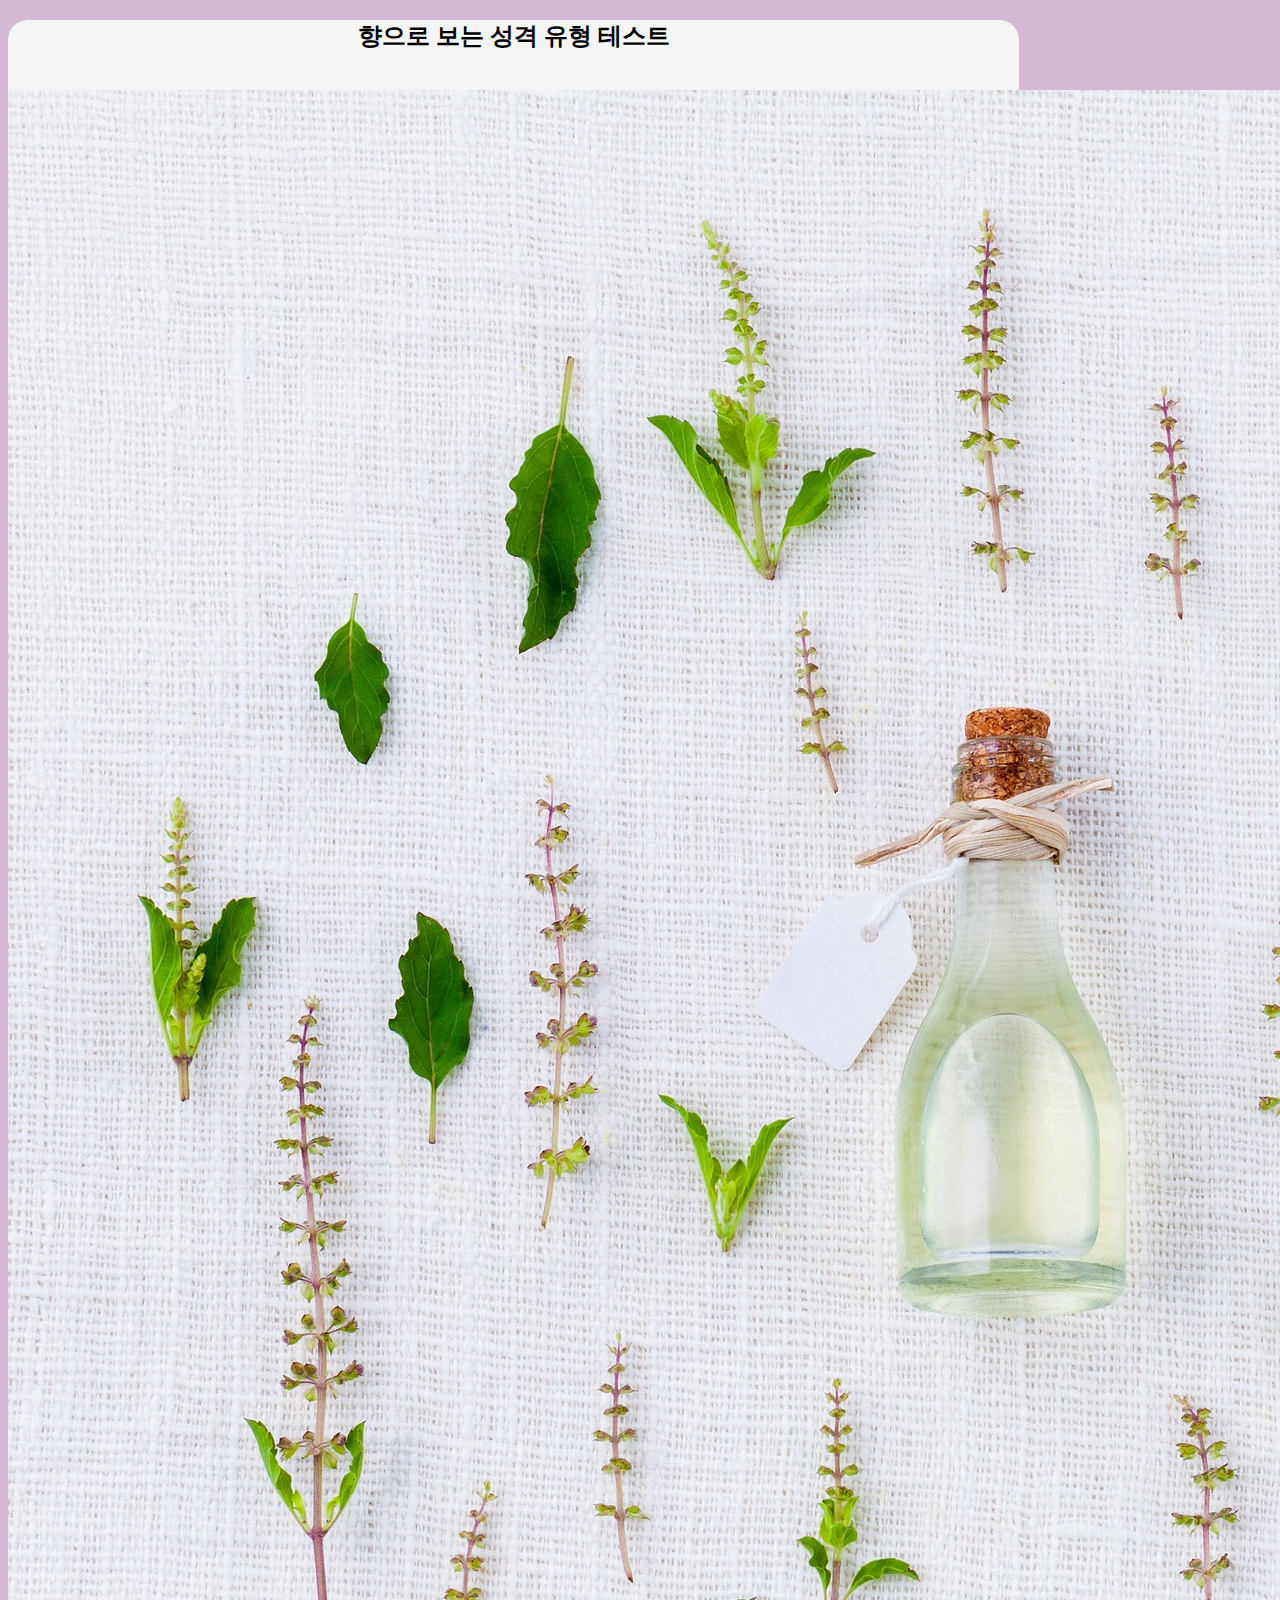
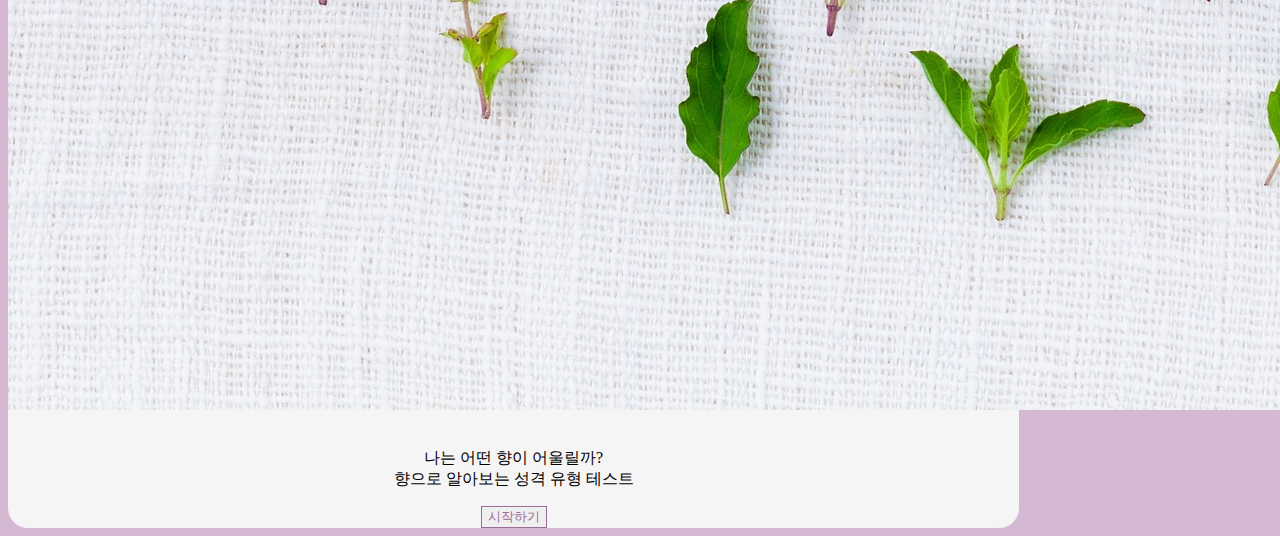
<file: index.html>
<!DOCTYPE html>
<html lang="ko">
    <head>
        <meta charset="utf-8">
        <meta name="viewport" content="width=device-width, initial-scale=1">
        <meta name="author" content="jihee">
        <meta name="keywords" content="향으로 보는 성격 유형">
        <meta name="description" content="향으로 보는 성격 유형">

        <!-- sns share -->
        <meta property="og:url" content="https://urperfume.netlify.app" />
        <meta property="og:title" content="향으로 보는 성격 유형:향BTI" />
        <meta property="og:type" content="website" />
        <meta property="og:img" content="img/main.jpg" />
        <meta property="og:description" content="향으로 보는 성격 유형:향BTI" />
        <!-- favicon -->
        <link rel="shortcut icon" href="img/favicon.ico">
        <link rel="apple-touch-icon-precomposed" href="img/favicon.ico">
        
        <title>향으로 보는 성격 유형:향BTI</title>
        <link href="https://cdn.jsdelivr.net/npm/bootstrap@5.1.3/dist/css/bootstrap.min.css" rel="stylesheet" integrity="sha384-1BmE4kWBq78iYhFldvKuhfTAU6auU8tT94WrHftjDbrCEXSU1oBoqyl2QvZ6jIW3" crossorigin="anonymous">
<!--    <link href="https://fonts.googleapis.com/css2?family=Gamja+Flower&display=swap" rel="stylesheet">   -->  
        <link rel="stylesheet" href="./css/default.css">
        <link rel="stylesheet" href="./css/main.css">
        <link rel="stylesheet" href="./css/qna.css">
        <link rel="stylesheet" href="./css/animation.css">
        <link rel="stylesheet" href="./css/result.css">
        <script src="https://developers.kakao.com/sdk/js/kakao.js"></script>
        <script>
            Kakao.init('fe3fef096f069adeb71c6b46bd6acc82');
            Kakao.isInitialized();
        </script>
    </head>
    <body>
        <div class="container">
            <section id="main" class="mx-auto my-5 pb-5 pt-5 px-3">
                <h2>향으로 보는 성격 유형 테스트</h2><br>
                <div class="col-lg-6 col-md-6 col-sm-6 col-12 mx-auto">
                    <img class="img-fluid" src="./img/main.jpg" alt="mainImage">
                </div><br>
                <p>
                    나는 어떤 향이 어울릴까? <br>향으로 알아보는 성격 유형 테스트
                </p>
                <button type="button" class="start btn btn-outline mt-3" onclick="js:begin()">시작하기</button>
            </section>
            <section id="qna">
                <div class="status mx-auto mt-5">
                    <div class="statusBar">

                    </div>
                </div>
                <div class="qBox my-5 py-3 mx-auto">

                </div>
                <div class="answerBox">

                </div>
            </section>
            <section id="result" class="mx-auto my-5 py-5 px-3">
                <h1>당신의 결과는?!</h1>
                <div class="resultname">

                </div>
                <div id = "resultImg" class="my-3 col-lg-6 col-md-6 col-sm-6 col-12 mx-auto">
                
                </div>
                <div class="resultDesc">

                </div>
                <button type="button" class="kakao mt-3 px-3 py-2" onclick="js:setShare()">카카오톡 공유하기</button>
            </section>

            <script src="./js/data.js" charset="utf-8"></script>
            <script src="./js/start.js" charset="utf-8"></script>
            <script src="./js/share.js" charset="utf-8"></script>
        </div>
    </body>
</html>
</file>
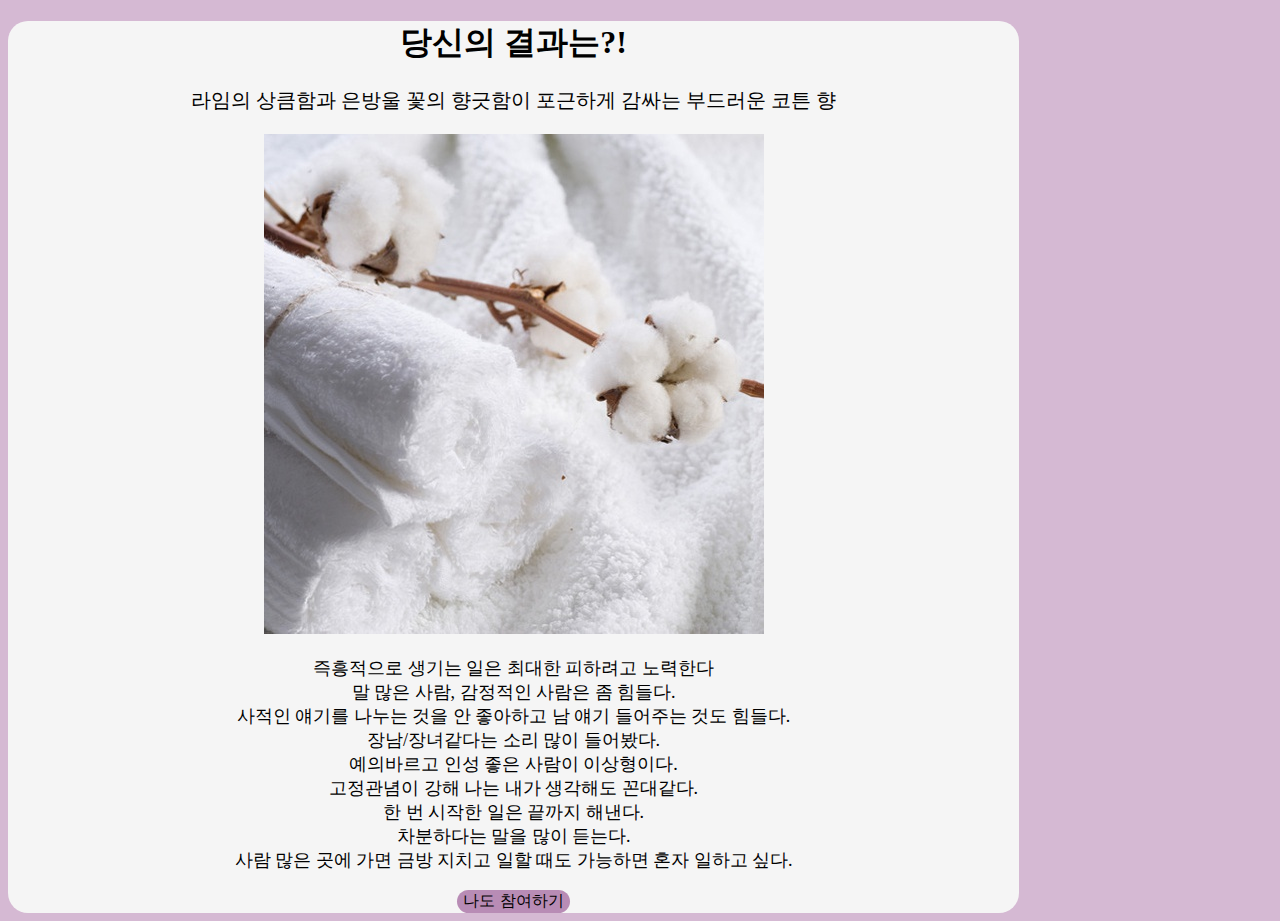
<file: page/result-0.html>
<!DOCTYPE html>
<html lang="en">
    <head>
        <meta charset="utf-8">
        <meta name="viewport" content="width=device-width, initial-scale=1">
        <meta name="author" content="jihee">
        <meta name="keywords" content="향으로 보는 성격 유형">
        <meta name="description" content="향으로 보는 성격 유형">

        <!-- sns share -->
        <meta property="og:url" content="" />
        <meta property="og:title" content="향으로 보는 성격 유형:향BTI" />
        <meta property="og:type" content="website" />
        <meta property="og:img" content="../img/main.jpg" />
        <meta property="og:description" content="향으로 보는 성격 유형:향BTI" />
        <!-- favicon -->
        <link rel="shortcut icon" href="../img/favicon.ico">
        <link rel="apple-touch-icon-precomposed" href="../img/favicon.ico">
        
        <title>향으로 보는 성격 유형:향BTI</title>
        <link href="https://cdn.jsdelivr.net/npm/bootstrap@5.1.3/dist/css/bootstrap.min.css" rel="stylesheet" integrity="sha384-1BmE4kWBq78iYhFldvKuhfTAU6auU8tT94WrHftjDbrCEXSU1oBoqyl2QvZ6jIW3" crossorigin="anonymous">
        <link rel="stylesheet" href="../css/default.css">
        <link rel="stylesheet" href="../css/result.css">
        <script src="https://developers.kakao.com/sdk/js/kakao.js"></script>
        <script>
            Kakao.init('fe3fef096f069adeb71c6b46bd6acc82');
            Kakao.isInitialized();
        </script>
    </head>
<body>
    <section id="shareResult" class="mx-auto my-5 py-5 px-3">
        <h1>당신의 결과는?!</h1>
        <div class="resultname">
            <p>라임의 상큼함과 은방울 꽃의 향긋함이 포근하게 감싸는 부드러운 코튼 향</p>
        </div>
        <div id = "resultImg" class="my-3 col-lg-6 col-md-6 col-sm-6 col-12 mx-auto">
            <img src="../img/img-0.jpg" alt="0" class="img-fluid">
        </div>
        <div class="resultDesc">
            <p>즉흥적으로 생기는 일은 최대한 피하려고 노력한다<br>말 많은 사람, 감정적인 사람은 좀 힘들다.<br>사적인 얘기를 나누는 것을 안 좋아하고 남 얘기 들어주는 것도 힘들다.<br>장남/장녀같다는 소리 많이 들어봤다.<br>예의바르고 인성 좋은 사람이 이상형이다.<br>고정관념이 강해 나는 내가 생각해도 꼰대같다.<br>한 번 시작한 일은 끝까지 해낸다.<br>차분하다는 말을 많이 듣는다.<br>사람 많은 곳에 가면 금방 지치고 일할 때도 가능하면 혼자 일하고 싶다.</p>
        </div>
        <script>
            function moveHome(){
                location.href = "/index.html";
            }
        </script>
        <button type="button" class="goHome mt-3 px-3 py-2" onclick="js:moveHome()">나도 참여하기</button>
    </section>
</body>
</html>
</file>
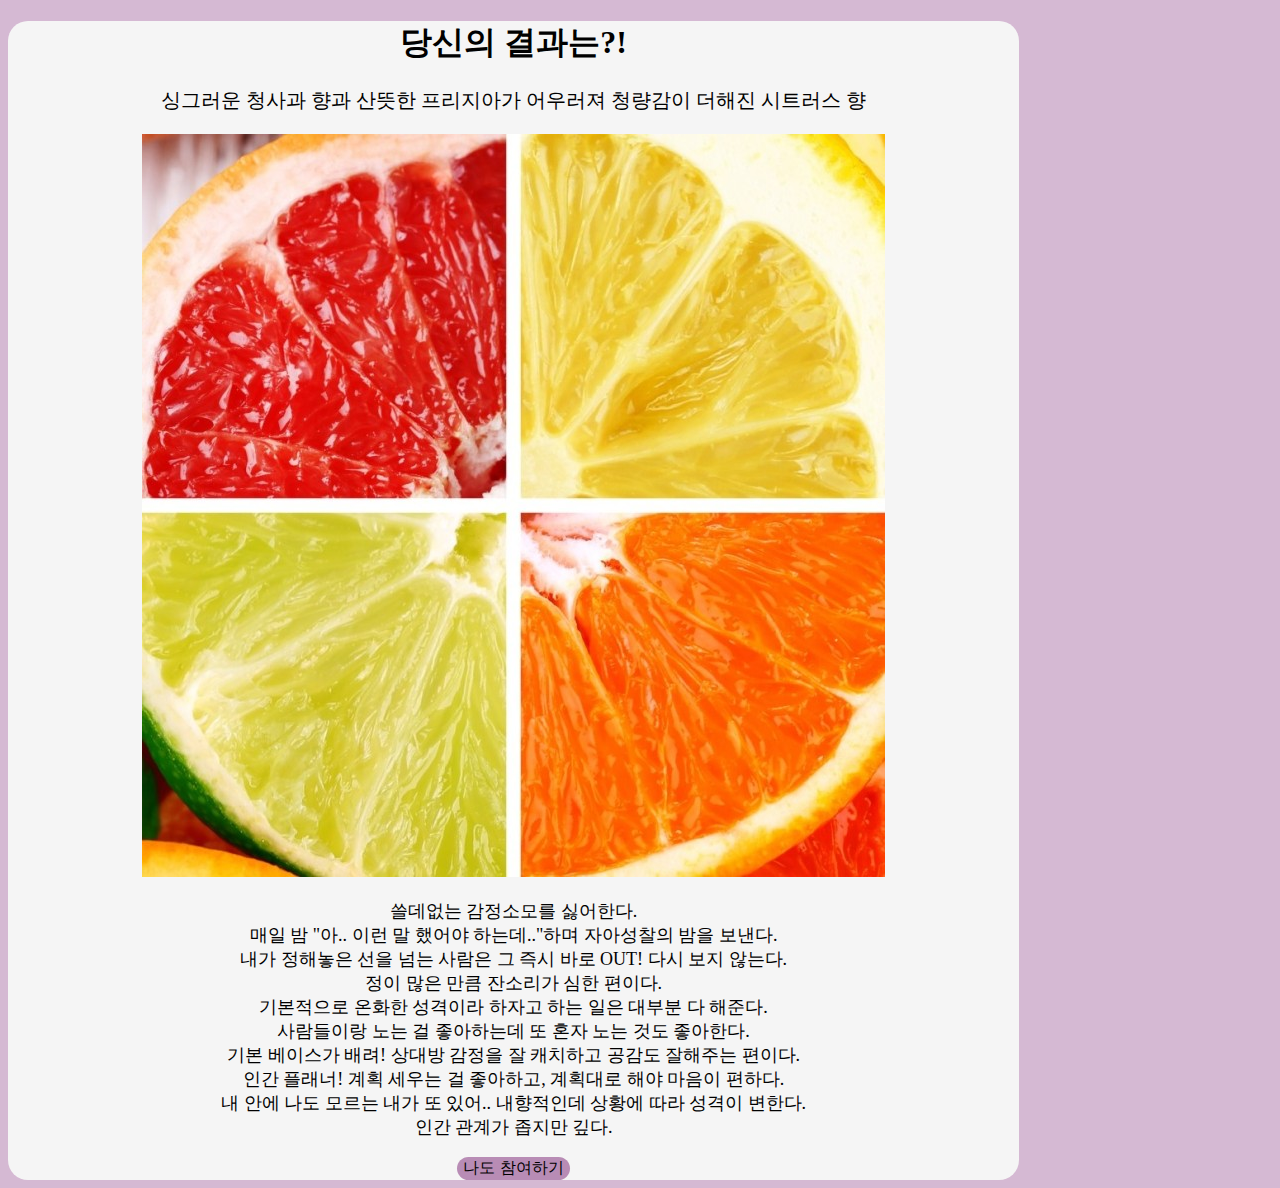
<file: page/result-1.html>
<!DOCTYPE html>
<html lang="en">
    <head>
        <meta charset="utf-8">
        <meta name="viewport" content="width=device-width, initial-scale=1">
        <meta name="author" content="jihee">
        <meta name="keywords" content="향으로 보는 성격 유형">
        <meta name="description" content="향으로 보는 성격 유형">

        <!-- sns share -->
        <meta property="og:url" content="" />
        <meta property="og:title" content="향으로 보는 성격 유형:향BTI" />
        <meta property="og:type" content="website" />
        <meta property="og:img" content="../img/main.jpg" />
        <meta property="og:description" content="향으로 보는 성격 유형:향BTI" />
        
        <!-- favicon -->
        <link rel="shortcut icon" href="../img/favicon.ico">
        <link rel="apple-touch-icon-precomposed" href="../img/favicon.ico">
        
        <title>향으로 보는 성격 유형:향BTI</title>
        <link href="https://cdn.jsdelivr.net/npm/bootstrap@5.1.3/dist/css/bootstrap.min.css" rel="stylesheet" integrity="sha384-1BmE4kWBq78iYhFldvKuhfTAU6auU8tT94WrHftjDbrCEXSU1oBoqyl2QvZ6jIW3" crossorigin="anonymous">
        <link rel="stylesheet" href="../css/default.css">
        <link rel="stylesheet" href="../css/result.css">
        <script src="https://developers.kakao.com/sdk/js/kakao.js"></script>
        <script>
            Kakao.init('fe3fef096f069adeb71c6b46bd6acc82');
            Kakao.isInitialized();
        </script>
    </head>
<body>
    <section id="shareResult" class="mx-auto my-5 py-5 px-3">
        <h1>당신의 결과는?!</h1>
        <div class="resultname">
            <p>싱그러운 청사과 향과 산뜻한 프리지아가 어우러져 청량감이 더해진 시트러스 향</p>
        </div>
        <div id = "resultImg" class="my-3 col-lg-6 col-md-6 col-sm-6 col-12 mx-auto">
            <img src="../img/img-1.jpg" alt="0" class="img-fluid">
        </div>
        <div class="resultDesc">
            <p>쓸데없는 감정소모를 싫어한다.<br>매일 밤 "아.. 이런 말 했어야 하는데.."하며 자아성찰의 밤을 보낸다.<br>내가 정해놓은 선을 넘는 사람은 그 즉시 바로 OUT! 다시 보지 않는다.<br>정이 많은 만큼 잔소리가 심한 편이다.<br>기본적으로 온화한 성격이라 하자고 하는 일은 대부분 다 해준다.<br>사람들이랑 노는 걸 좋아하는데 또 혼자 노는 것도 좋아한다.<br>기본 베이스가 배려! 상대방 감정을 잘 캐치하고 공감도 잘해주는 편이다.<br>인간 플래너! 계획 세우는 걸 좋아하고, 계획대로 해야 마음이 편하다.<br>내 안에 나도 모르는 내가 또 있어.. 내향적인데 상황에 따라 성격이 변한다.<br>인간 관계가 좁지만 깊다.</p>
        </div>
        <script>
            function moveHome(){
                location.href = "/index.html";
            }
        </script>
        <button type="button" class="goHome mt-3 px-3 py-2" onclick="js:moveHome()">나도 참여하기</button>
    </section>
</body>
</html>
</file>
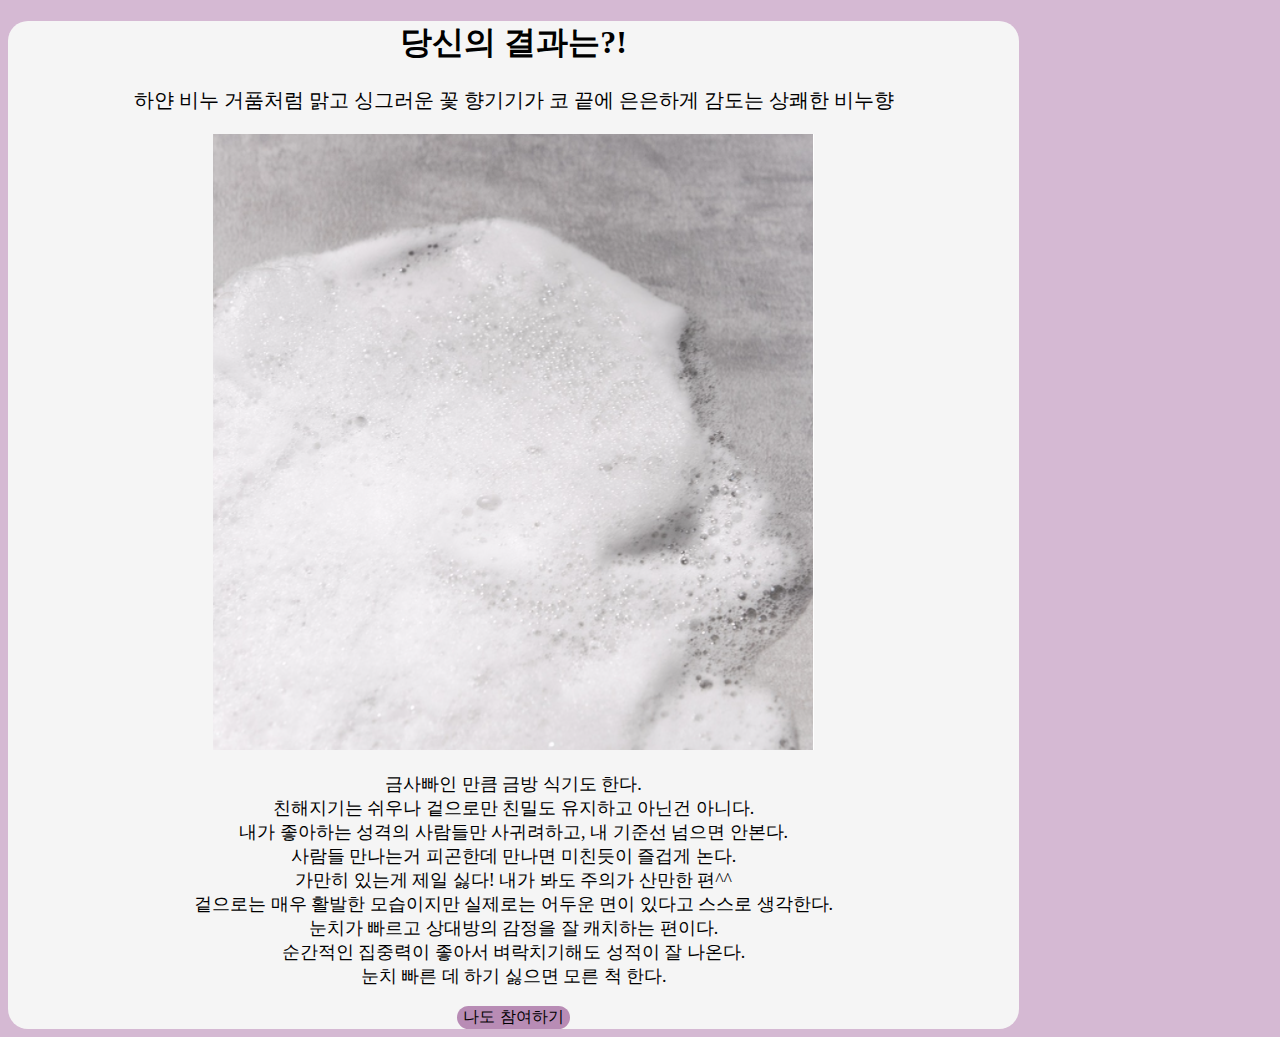
<file: page/result-2.html>
<!DOCTYPE html>
<html lang="en">
    <head>
        <meta charset="utf-8">
        <meta name="viewport" content="width=device-width, initial-scale=1">
        <meta name="author" content="jihee">
        <meta name="keywords" content="향으로 보는 성격 유형">
        <meta name="description" content="향으로 보는 성격 유형">

        <!-- sns share -->
        <meta property="og:url" content="" />
        <meta property="og:title" content="향으로 보는 성격 유형:향BTI" />
        <meta property="og:type" content="website" />
        <meta property="og:img" content="../img/main.jpg" />
        <meta property="og:description" content="향으로 보는 성격 유형:향BTI" />
        <!-- favicon -->
        <link rel="shortcut icon" href="../img/favicon.ico">
        <link rel="apple-touch-icon-precomposed" href="../img/favicon.ico">
        
        <title>향으로 보는 성격 유형:향BTI</title>
        <link href="https://cdn.jsdelivr.net/npm/bootstrap@5.1.3/dist/css/bootstrap.min.css" rel="stylesheet" integrity="sha384-1BmE4kWBq78iYhFldvKuhfTAU6auU8tT94WrHftjDbrCEXSU1oBoqyl2QvZ6jIW3" crossorigin="anonymous">
        <link rel="stylesheet" href="../css/default.css">
        <link rel="stylesheet" href="../css/result.css">
        <script src="https://developers.kakao.com/sdk/js/kakao.js"></script>
        <script>
            Kakao.init('fe3fef096f069adeb71c6b46bd6acc82');
            Kakao.isInitialized();
        </script>
    </head>
<body>
    <section id="shareResult" class="mx-auto my-5 py-5 px-3">
        <h1>당신의 결과는?!</h1>
        <div class="resultname">
            <p>하얀 비누 거품처럼 맑고 싱그러운 꽃 향기기가 코 끝에 은은하게 감도는 상쾌한 비누향</p>
        </div>
        <div id = "resultImg" class="my-3 col-lg-6 col-md-6 col-sm-6 col-12 mx-auto">
            <img src="../img/img-2.jpg" alt="0" class="img-fluid">
        </div>
        <div class="resultDesc">
            <p>금사빠인 만큼 금방 식기도 한다.<br>친해지기는 쉬우나 겉으로만 친밀도 유지하고 아닌건 아니다.<br>내가 좋아하는 성격의 사람들만 사귀려하고, 내 기준선 넘으면 안본다.<br>사람들 만나는거 피곤한데 만나면 미친듯이 즐겁게 논다.<br>가만히 있는게 제일 싫다! 내가 봐도 주의가 산만한 편^^<br>겉으로는 매우 활발한 모습이지만 실제로는 어두운 면이 있다고 스스로 생각한다.<br>눈치가 빠르고 상대방의 감정을 잘 캐치하는 편이다.<br>순간적인 집중력이 좋아서 벼락치기해도 성적이 잘 나온다.<br>눈치 빠른 데 하기 싫으면 모른 척 한다.</p>
        </div>
        <script>
            function moveHome(){
                location.href = "/index.html";
            }
        </script>
        <button type="button" class="goHome mt-3 px-3 py-2" onclick="js:moveHome()">나도 참여하기</button>
    </section>
</body>
</html>
</file>
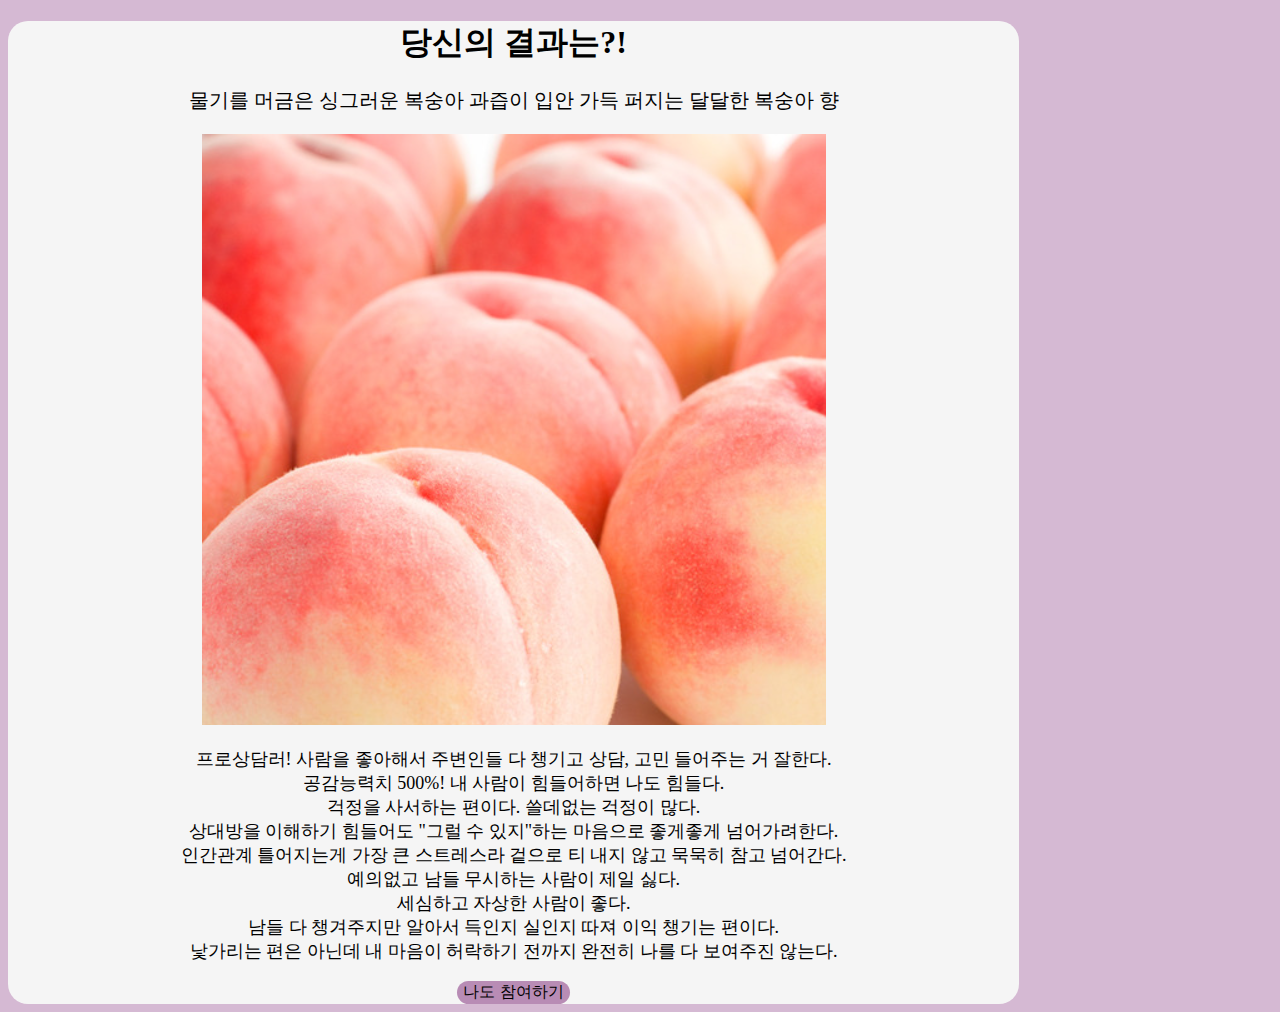
<file: page/result-3.html>
<!DOCTYPE html>
<html lang="en">
    <head>
        <meta charset="utf-8">
        <meta name="viewport" content="width=device-width, initial-scale=1">
        <meta name="author" content="jihee">
        <meta name="keywords" content="향으로 보는 성격 유형">
        <meta name="description" content="향으로 보는 성격 유형">

        <!-- sns share -->
        <meta property="og:url" content="" />
        <meta property="og:title" content="향으로 보는 성격 유형:향BTI" />
        <meta property="og:type" content="website" />
        <meta property="og:img" content="../img/main.jpg" />
        <meta property="og:description" content="향으로 보는 성격 유형:향BTI" />
        <!-- favicon -->
        <link rel="shortcut icon" href="../img/favicon.ico">
        <link rel="apple-touch-icon-precomposed" href="../img/favicon.ico">
        
        <title>향으로 보는 성격 유형:향BTI</title>
        <link href="https://cdn.jsdelivr.net/npm/bootstrap@5.1.3/dist/css/bootstrap.min.css" rel="stylesheet" integrity="sha384-1BmE4kWBq78iYhFldvKuhfTAU6auU8tT94WrHftjDbrCEXSU1oBoqyl2QvZ6jIW3" crossorigin="anonymous">
        <link rel="stylesheet" href="../css/default.css">
        <link rel="stylesheet" href="../css/result.css">
        <script src="https://developers.kakao.com/sdk/js/kakao.js"></script>
        <script>
            Kakao.init('fe3fef096f069adeb71c6b46bd6acc82');
            Kakao.isInitialized();
        </script>
    </head>
<body>
    <section id="shareResult" class="mx-auto my-5 py-5 px-3">
        <h1>당신의 결과는?!</h1>
        <div class="resultname">
            <p>물기를 머금은 싱그러운 복숭아 과즙이 입안 가득 퍼지는 달달한 복숭아 향</p>
        </div>
        <div id = "resultImg" class="my-3 col-lg-6 col-md-6 col-sm-6 col-12 mx-auto">
            <img src="../img/img-3.jpg" alt="0" class="img-fluid">
        </div>
        <div class="resultDesc">
            <p>프로상담러! 사람을 좋아해서 주변인들 다 챙기고 상담, 고민 들어주는 거 잘한다.<br>공감능력치 500%! 내 사람이 힘들어하면 나도 힘들다.<br>걱정을 사서하는 편이다. 쓸데없는 걱정이 많다.<br>상대방을 이해하기 힘들어도 "그럴 수 있지"하는 마음으로 좋게좋게 넘어가려한다.<br>인간관계 틀어지는게 가장 큰 스트레스라 겉으로 티 내지 않고 묵묵히 참고 넘어간다.<br>예의없고 남들 무시하는 사람이 제일 싫다.<br>세심하고 자상한 사람이 좋다.<br>남들 다 챙겨주지만 알아서 득인지 실인지 따져 이익 챙기는 편이다.<br>낯가리는 편은 아닌데 내 마음이 허락하기 전까지 완전히 나를 다 보여주진 않는다.</p>
        </div>
        <script>
            function moveHome(){
                location.href = "/index.html";
            }
        </script>
        <button type="button" class="goHome mt-3 px-3 py-2" onclick="js:moveHome()">나도 참여하기</button>
    </section>
</body>
</html>
</file>
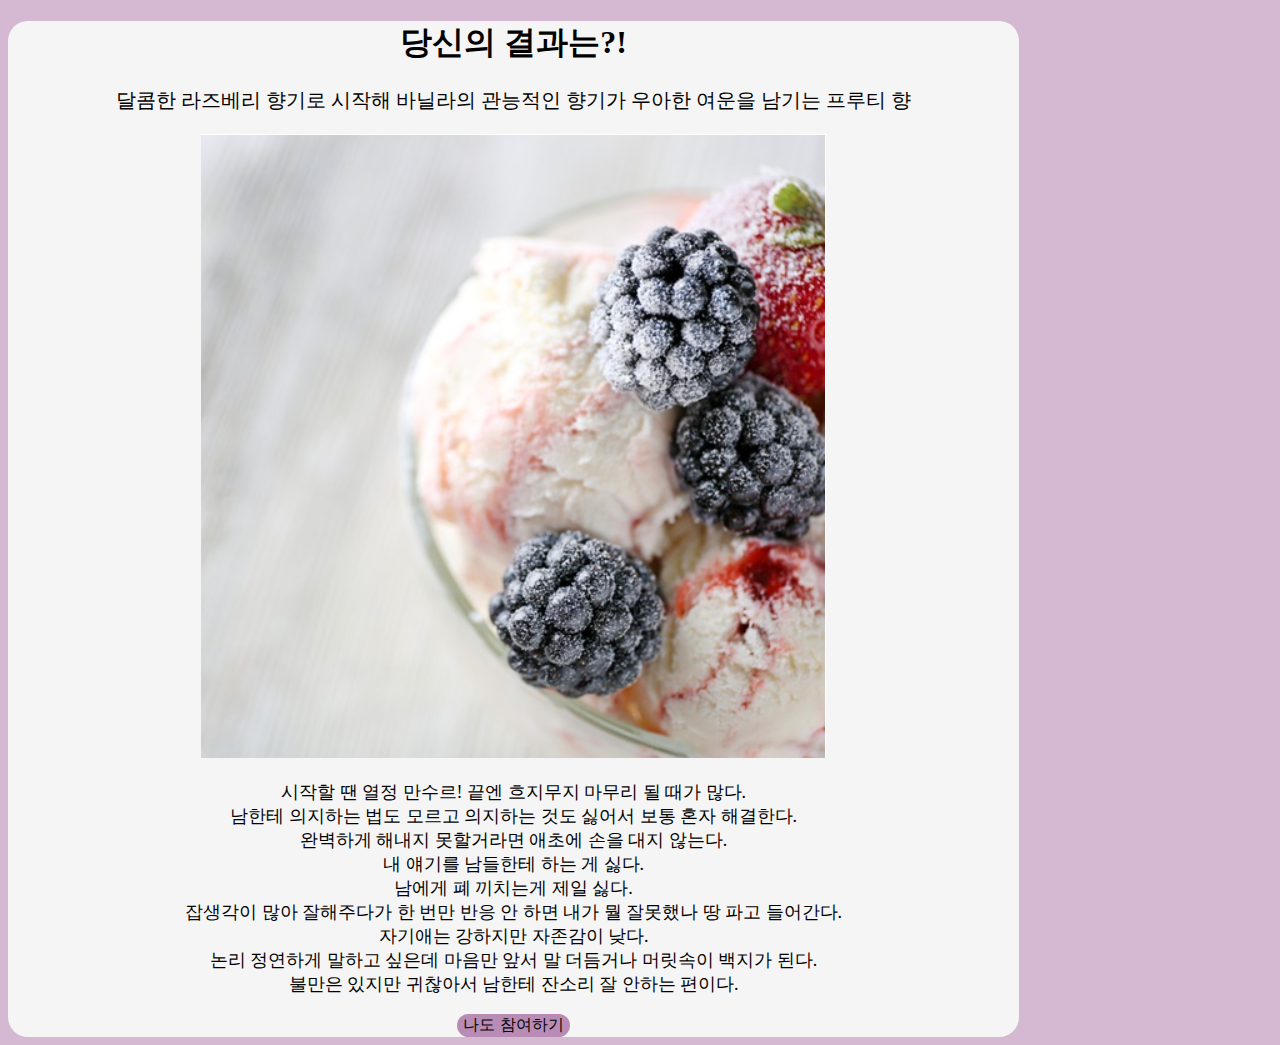
<file: page/result-4.html>
<!DOCTYPE html>
<html lang="en">
    <head>
        <meta charset="utf-8">
        <meta name="viewport" content="width=device-width, initial-scale=1">
        <meta name="author" content="jihee">
        <meta name="keywords" content="향으로 보는 성격 유형">
        <meta name="description" content="향으로 보는 성격 유형">

        <!-- sns share -->
        <meta property="og:url" content="" />
        <meta property="og:title" content="향으로 보는 성격 유형:향BTI" />
        <meta property="og:type" content="website" />
        <meta property="og:img" content="../img/main.jpg" />
        <meta property="og:description" content="향으로 보는 성격 유형:향BTI" />
        <!-- favicon -->
        <link rel="shortcut icon" href="../img/favicon.ico">
        <link rel="apple-touch-icon-precomposed" href="../img/favicon.ico">
        
        <title>향으로 보는 성격 유형:향BTI</title>
        <link href="https://cdn.jsdelivr.net/npm/bootstrap@5.1.3/dist/css/bootstrap.min.css" rel="stylesheet" integrity="sha384-1BmE4kWBq78iYhFldvKuhfTAU6auU8tT94WrHftjDbrCEXSU1oBoqyl2QvZ6jIW3" crossorigin="anonymous">
        <link rel="stylesheet" href="../css/default.css">
        <link rel="stylesheet" href="../css/result.css">
        <script src="https://developers.kakao.com/sdk/js/kakao.js"></script>
        <script>
            Kakao.init('fe3fef096f069adeb71c6b46bd6acc82');
            Kakao.isInitialized();
        </script>
    </head>
<body>
    <section id="shareResult" class="mx-auto my-5 py-5 px-3">
        <h1>당신의 결과는?!</h1>
        <div class="resultname">
            <p>달콤한 라즈베리 향기로 시작해 바닐라의 관능적인 향기가 우아한 여운을 남기는 프루티 향</p>
        </div>
        <div id = "resultImg" class="my-3 col-lg-6 col-md-6 col-sm-6 col-12 mx-auto">
            <img src="../img/img-4.jpg" alt="0" class="img-fluid">
        </div>
        <div class="resultDesc">
            <p>시작할 땐 열정 만수르! 끝엔 흐지무지 마무리 될 때가 많다.<br>남한테 의지하는 법도 모르고 의지하는 것도 싫어서 보통 혼자 해결한다.<br>완벽하게 해내지 못할거라면 애초에 손을 대지 않는다.<br>내 얘기를 남들한테 하는 게 싫다.<br>남에게 폐 끼치는게 제일 싫다.<br>잡생각이 많아 잘해주다가 한 번만 반응 안 하면 내가 뭘 잘못했나 땅 파고 들어간다.<br>자기애는 강하지만 자존감이 낮다.<br>논리 정연하게 말하고 싶은데 마음만 앞서 말 더듬거나 머릿속이 백지가 된다.<br>불만은 있지만 귀찮아서 남한테 잔소리 잘 안하는 편이다.</p>
        </div>
        <script>
            function moveHome(){
                location.href = "/index.html";
            }
        </script>
        <button type="button" class="goHome mt-3 px-3 py-2" onclick="js:moveHome()">나도 참여하기</button>
    </section>
</body>
</html>
</file>
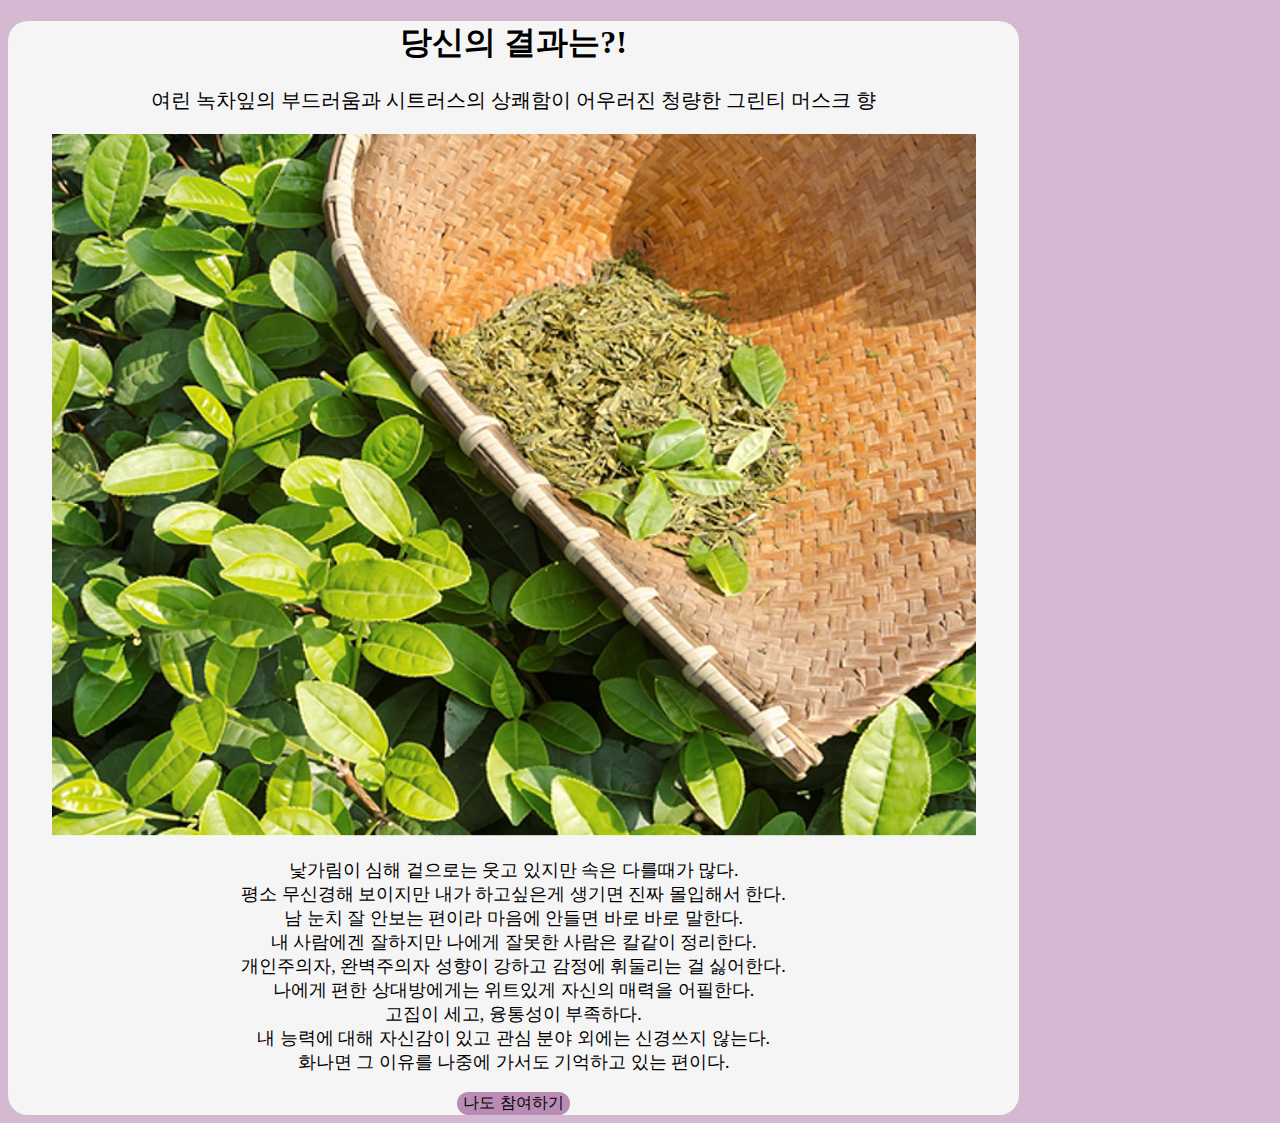
<file: page/result-5.html>
<!DOCTYPE html>
<html lang="en">
    <head>
        <meta charset="utf-8">
        <meta name="viewport" content="width=device-width, initial-scale=1">
        <meta name="author" content="jihee">
        <meta name="keywords" content="향으로 보는 성격 유형">
        <meta name="description" content="향으로 보는 성격 유형">

        <!-- sns share -->
        <meta property="og:url" content="" />
        <meta property="og:title" content="향으로 보는 성격 유형:향BTI" />
        <meta property="og:type" content="website" />
        <meta property="og:img" content="../img/main.jpg" />
        <meta property="og:description" content="향으로 보는 성격 유형:향BTI" />
        <!-- favicon -->
        <link rel="shortcut icon" href="../img/favicon.ico">
        <link rel="apple-touch-icon-precomposed" href="../img/favicon.ico">
        
        <title>향으로 보는 성격 유형:향BTI</title>
        <link href="https://cdn.jsdelivr.net/npm/bootstrap@5.1.3/dist/css/bootstrap.min.css" rel="stylesheet" integrity="sha384-1BmE4kWBq78iYhFldvKuhfTAU6auU8tT94WrHftjDbrCEXSU1oBoqyl2QvZ6jIW3" crossorigin="anonymous">
        <link rel="stylesheet" href="../css/default.css">
        <link rel="stylesheet" href="../css/result.css">
        <script src="https://developers.kakao.com/sdk/js/kakao.js"></script>
        <script>
            Kakao.init('fe3fef096f069adeb71c6b46bd6acc82');
            Kakao.isInitialized();
        </script>
    </head>
<body>
    <section id="shareResult" class="mx-auto my-5 py-5 px-3">
        <h1>당신의 결과는?!</h1>
        <div class="resultname">
            <p>여린 녹차잎의 부드러움과 시트러스의 상쾌함이 어우러진 청량한 그린티 머스크 향</p>
        </div>
        <div id = "resultImg" class="my-3 col-lg-6 col-md-6 col-sm-6 col-12 mx-auto">
            <img src="../img/img-5.jpg" alt="0" class="img-fluid">
        </div>
        <div class="resultDesc">
            <p>낯가림이 심해 겉으로는 웃고 있지만 속은 다를때가 많다.<br>평소 무신경해 보이지만 내가 하고싶은게 생기면 진짜 몰입해서 한다.<br>남 눈치 잘 안보는 편이라 마음에 안들면 바로 바로 말한다.<br>내 사람에겐 잘하지만 나에게 잘못한 사람은 칼같이 정리한다.<br>개인주의자, 완벽주의자 성향이 강하고 감정에 휘둘리는 걸 싫어한다.<br>나에게 편한 상대방에게는 위트있게 자신의 매력을 어필한다.<br>고집이 세고, 융통성이 부족하다.<br>내 능력에 대해 자신감이 있고 관심 분야 외에는 신경쓰지 않는다.<br>화나면 그 이유를 나중에 가서도 기억하고 있는 편이다.</p>
        </div>
        <script>
            function moveHome(){
                location.href = "/index.html";
            }
        </script>
        <button type="button" class="goHome mt-3 px-3 py-2" onclick="js:moveHome()">나도 참여하기</button>
    </section>
</body>
</html>
</file>
<file: css/default.css>
body{
    background-color: rgba(212, 184, 210, 0.986);
}
/*
*{
    font-family: 'Gamja Flower', cursive;
}
*/
</file>
<file: css/main.css>
#main{
    background-color: whitesmoke;
    width : 80%;
    text-align: center;
    border-radius: 20px;
}

p{
    font-size: 16px;
}

.start{
    border: 1px solid rgb(156, 109, 153);
    color: rgb(156, 109, 153);
}
</file>
<file: css/qna.css>
#qna{
  display: none;
}

.qBox{
  background-color: whitesmoke;
  text-align: center;
  border-radius: 20px;
  font-size: 23px;
  width: 80%;
  /*height: 150px;*/
}

.answerList{
  background-color: whitesmoke;
  border-radius: 20px;
  display: block;
  width: 80%;
  border: 0px;
  font-size: 18px;
}

.answerList:hover, .answerList:focus{
  background-color: rgb(156, 118, 154);
  /*
  background: #ab7aac;
  background: -moz-linear-gradient(-45deg,  #ab7aac 0%, #a55aa4 47%, #854481 100%);
  background: -webkit-linear-gradient(-45deg,  #ab7aac 0%, #a55aa4 47%,#854481 100%);
  background: linear-gradient(135deg,  #ab7aac 0%,#a55aa4 47%,#854481 100%); 
  filter: progid:DXImageTransform.Microsoft.gradient( startColorstr='#ab7aac', endColorstr='#854481',GradientType=1 );
  */
  color: white;
}

.status{
  height: 20px;
  width: 80%;
  border-radius: 20px;
  background-color: whitesmoke;
}

.statusBar{
  height: 100%;
  width: 90%;
  border-radius: 20px;
  /* Permalink - use to edit and share this gradient: https://colorzilla.com/gradient-editor/#cb60b3+0,c146a1+50,a80077+51,db36a4+100;Pink+Gloss */
  background: #cb60b3; /* Old browsers */
  background: -moz-linear-gradient(top,  #cb60b3 0%, #c146a1 50%, #a80077 51%, #db36a4 100%); /* FF3.6-15 */
  background: -webkit-linear-gradient(top,  #cb60b3 0%,#c146a1 50%,#a80077 51%,#db36a4 100%); /* Chrome10-25,Safari5.1-6 */
  background: linear-gradient(to bottom,  #cb60b3 0%,#c146a1 50%,#a80077 51%,#db36a4 100%); /* W3C, IE10+, FF16+, Chrome26+, Opera12+, Safari7+ */
  filter: progid:DXImageTransform.Microsoft.gradient( startColorstr='#cb60b3', endColorstr='#db36a4',GradientType=0 ); /* IE6-9 */

}
</file>
<file: css/animation.css>
@keyframes fadeIn {
  from { opacity: 0; }
  to { opacity: 1; }
}

@keyframes fadeOut {
  from { opacity: 1; }
  to { opacity: 0; }
}

@-webkit-keyframes fadeIn {
  from { opacity: 0; }
  to { opacity: 1; }
}

@-webkit-keyframes fadeOut {
  from { opacity: 1; }
  to { opacity: 0; }
}

.fadeIn{
  animation: fadeIn;
  animation-duration: 0.5s;
}

.fadeOut{
  animation: fadeOut;
  animation-duration: 0.5s;
}
/* animation 
@-webkit-keyframes start-flicker {
  0% {background-color: rgba(0, 135, 245, 0.9);}
  50% {background-color: rgba(0, 135, 245, 0.6);}
  100% {background-color: rgba(0, 135, 245, 0.9);}
}
@keyframes start-flicker {
  0% {background-color: rgba(0, 135, 245, 0.9);}
  50% {background-color: rgba(0, 135, 245, 0.6);}
  100% {background-color: rgba(0, 135, 245, 0.9);}
}


@-webkit-keyframes fade-in {
  0% {opacity: 0;}
  100% {opacity: 1;}
}
@keyframes fade-in {
  0% {opacity: 0;}
  100% {opacity: 1;}
}
@-webkit-keyframes fade-out {
  0% {opacity: 1;}
  100% {opacity: 0;}
}
@keyframes fade-out {
  0% {opacity: 1;}
  100% {opacity: 0;}
}
@-webkit-keyframes going-up {
  0% {transform: translateY(0);}
  100% {transform: translateY(-10px);}
}
@keyframes going-up {
  0% {transform: translateY(0);}
  100% {transform: translateY(-10px);}
}
@-webkit-keyframes going-down {
  0% {transform: translateY(0);}
  100% {transform: translateY(10px);}
}
@keyframes going-down {
  0% {transform: translateY(0);}
  100% {transform: translateY(10px);}
}
@-webkit-keyframes going-left {
  0% {transform: translateX(0);}
  100% {transform: translateX(-10px);}
}
@keyframes going-left {
  0% {transform: translateX(0);}
  100% {transform: translateX(-10px);}
}
@-webkit-keyframes working {
  0% {width: 0%;}
  50% {width: 40%;}
  100% {width: 100%;}
}
@keyframes working {
  0% {width: 0%;}
  50% {width: 40%;}
  100% {width: 100%;}
}

// animation class
.fade-out-5-4 {
  animation: fade-out 0.5s 0.4s;
}
*/
</file>
<file: css/result.css>
#result{
    display: none;
    background-color: whitesmoke;
    width : 80%;
    text-align: center;
    border-radius: 20px;
}

#shareResult{
    background-color: whitesmoke;
    width : 80%;
    text-align: center;
    border-radius: 20px;
}

.resultname{
     font-size: 20px;
}

.resultDesc{
    font-size: 18px;
}

.kakao{
    color: #000000;
    background-color: #FEE500;
    border: 0px;
    border-radius: 15px;
    font-size: 16px;
}

.kakao:hover, .kakao:focus{
    background-color: whitesmoke;
    color: #000000;
    border: 1.4px solid #FEE500;
}

.goHome{
    background-color: rgb(184, 140, 181);
    border: 0px;
    border-radius: 15px;
    font-size: 16px;
}

.goHome:hover, .goHome:focus{
    background-color: rgb(138, 98, 135);
    color: whitesmoke;
}
</file>
